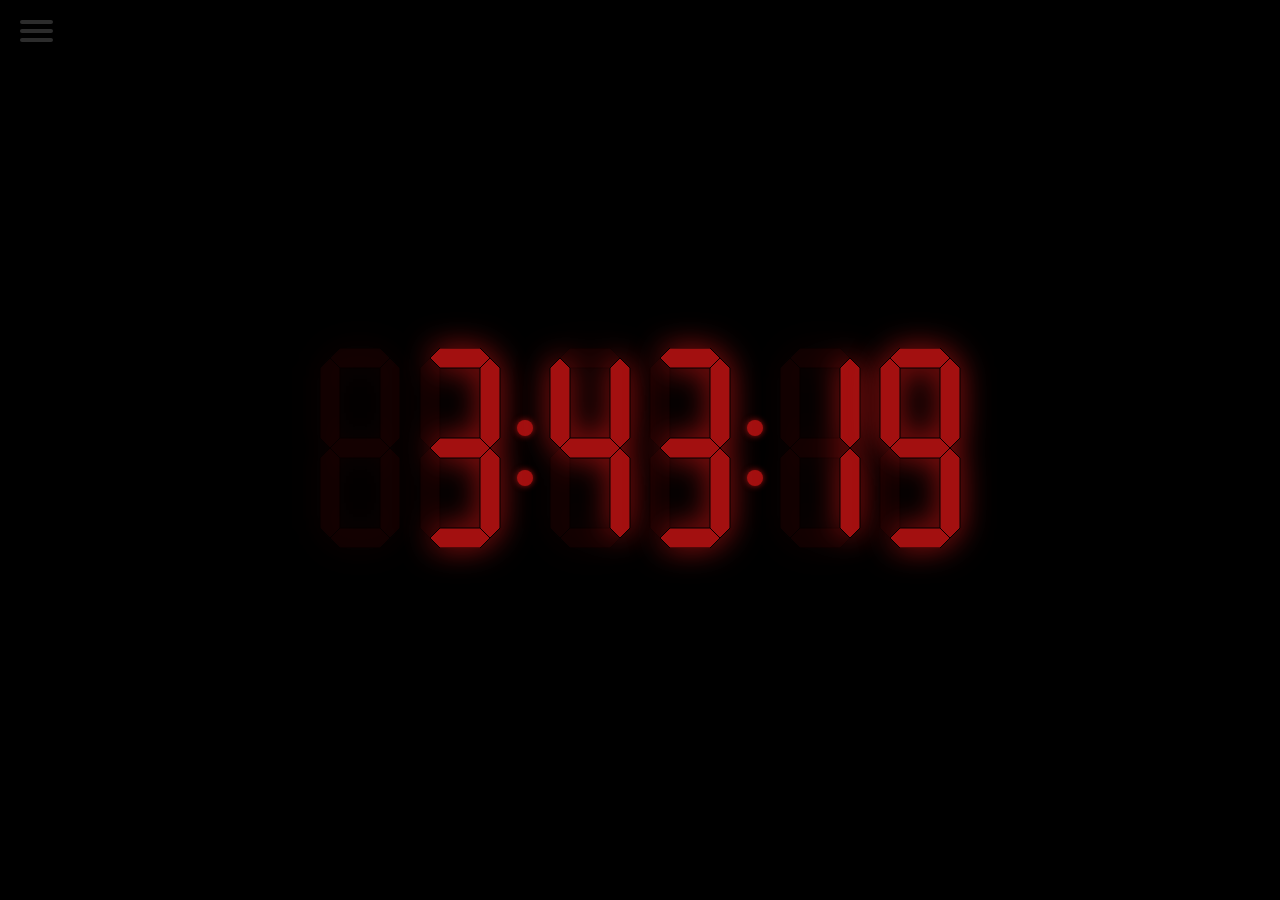
<file: index.html>
<!DOCTYPE html>
<html lang="en">
<head>
  <script>
  /**
   * Service worker setup
   */
   window.onload = () => {
    'use strict';
    if ('serviceWorker' in navigator) {
      navigator.serviceWorker.register('./sw.js');
    }

    /**
     * Make sure screen is always on when run on Chrome
     */
    if ('wakeLock' in navigator) {
      navigator.wakeLock.request()
        .catch((e) => { console.warn('failed to acquire wake lock'); })
        ;
    }
  }
  </script>
  <meta charset="UTF-8">
  <meta name="viewport" content="width=device-width, initial-scale=1.0">
  <meta http-equiv="X-UA-Compatible" content="ie=edge">
  <meta name="theme-color" content="black"/>
  <link rel="manifest" href="manifest.json">
  <title>Digital Clock</title>
  <link rel="stylesheet" href="./clock.css"/>
  <script src="src/jscolor.min.js"></script>
  <link rel="stylesheet" href="./fonts/material-symbols.css"/>
</head>
<body>
  <div id="config" class="hidden">
    <input type="checkbox">
    <span></span>  <!-- hamburger top -->
    <span></span>  <!-- hamburger middle -->
    <span></span>  <!-- hamburger bottom -->
    <div id="options">
      <div id="colors">
        <i class="material-symbols-outlined">palette</i>
        <div class="color red"></div>
        <div class="color orange"></div>
        <div class="color yellow"></div>
        <div class="color green"></div>
        <div class="color ocean"></div>
        <div class="color blue"></div>
        <div class="color darkblue"></div>
        <div class="color custom" data-jscolor="{}" id="custom"></div>
      </div>
      <div id="timer">
        <fieldset>
          <i class="material-symbols-outlined" id="set-timer">timer</i>
          <input size="6" value="15:00" name="set-time">
          <i class="material-symbols-outlined" id="start-timer">play_circle</i>
          <i class="material-symbols-outlined" id="pause-timer" style="display:none">pause_circle</i>
          <!-- <i class="material-symbols-outlined" id="pomodoro" title="Pomodoro">nutrition</i> -->
        </fieldset>
        <!-- fieldset id="add-time">
          <i class="material-symbols-outlined">more_time</i>
          <input size="4" value="30" name="add-time">
        </fieldset -->
        <i class="material-symbols-outlined" id="stop-timer">timer_off</i>
      </div>
      <div id="display">
        <label><input type="checkbox" id="show-seconds"> Seconds</label>
        <label><input type="checkbox" id="blink-dots"> Blinking dots</label>
        <i class="material-symbols-outlined" id="pip" title="Always on top" style="display:none">picture_in_picture_alt</i>
      </div>
    </div>
  </div>
  <div id="clock"></div>
  <div id="status"></div>
  <script type="module">
  import { Clock } from './src/clock.js';
  import { addColor, getColorFromHash, reload, getOption, setOption } from './src/config.js';
  import { Timer } from './src/timer.js';
  // import { Pomodoro } from './src/pomodoro.js';
  import { pipSupported, openPip } from './src/pip.js';

  const clockEl = document.querySelector('#clock');
  const statusEl = document.querySelector('#status');
  const timer = new Timer();
  // const pomodoro = new Pomodoro(timer, beep);
  let blinkDots = getOption('blinkDots', false);
  let audio = null;

  /**
   * Short beep marking the next pomodoro phase
   */
  function beep() {
    if (!audio) {
      return;
    }
    const oscillator = audio.createOscillator();
    const gain = audio.createGain();
    oscillator.frequency.value = 880;
    gain.gain.value = 0.2;
    oscillator.connect(gain).connect(audio.destination);
    oscillator.start();
    oscillator.stop(audio.currentTime + 0.3);
  }

  /**
   * Config panel: the hamburger hides after a while and shows up again
   * on mouse movement in the top-left corner, a touch there, or a swipe from the left edge
   */
  const HAMBURGER_TIMEOUT = 5000;
  const CORNER_SIZE = 150;
  const EDGE_SIZE = 30;
  const configEl = document.querySelector('#config');
  const menuToggle = configEl.querySelector('input[type=checkbox]');
  let hideHandle = null;
  let swipeStartX = null;

  function showHamburger() {
    configEl.classList.remove('hidden');
    clearTimeout(hideHandle);
    hideHandle = setTimeout(() => {
      if (!menuToggle.checked) {
        configEl.classList.add('hidden');
      }
    }, HAMBURGER_TIMEOUT);
  }

  function closeMenu() {
    menuToggle.checked = false;
    showHamburger();
  }

  const inCorner = ({ clientX, clientY }) => clientX < CORNER_SIZE && clientY < CORNER_SIZE;
  menuToggle.addEventListener('change', showHamburger);
  document.addEventListener('mousemove', e => inCorner(e) && showHamburger());
  document.addEventListener('touchstart', e => {
    const touch = e.touches[0];
    if (inCorner(touch)) {
      showHamburger();
    }
    swipeStartX = (touch.clientX < EDGE_SIZE) ? touch.clientX : null;
  }, { passive: true });
  document.addEventListener('touchmove', e => {
    if (swipeStartX !== null && e.touches[0].clientX - swipeStartX > EDGE_SIZE) {
      swipeStartX = null;
      showHamburger();
    }
  }, { passive: true });
  showHamburger();

  /**
   * A tap outside the menu (and the color picker it opens) closes it; with the menu closed,
   * in the Android app it toggles the nightstand mode, dimming the screen. The hamburger's corner doesn't count.
   */
  let dimmed = false;
  document.addEventListener('click', e => {
    if (configEl.contains(e.target) || e.target.closest('.jscolor-wrap') || inCorner(e)) {
      return;
    }
    if (menuToggle.checked) {
      closeMenu();
    } else if (window.ClockApp) {
      dimmed = !dimmed;
      ClockApp.setDimmed(dimmed);
    }
  });

  /**
   * Timer & pomodoro
   */
  const optionsEl = document.querySelector('#options');
  const timerControls = optionsEl.querySelector('#timer');
  const setTimerButton = timerControls.querySelector('#set-timer');
  const timerInput = timerControls.querySelector('input');
  const startTimerButton = timerControls.querySelector('#start-timer');
  const stopTimerButton = timerControls.querySelector('#stop-timer');
  const pauseTimerButton = timerControls.querySelector('#pause-timer');
  // const pomodoroButton = timerControls.querySelector('#pomodoro');

  function showRunning(running) {
    startTimerButton.style.display = running ? 'none' : 'inline';
    pauseTimerButton.style.display = running ? 'inline' : 'none';
  }

  function setTimer(seconds) {
    // pomodoro.stop();
    timer.set(seconds);
  }

  startTimerButton.addEventListener('click', () => {
    if (!timer.initialized) {
      setTimer(timeStrToInt(timerInput.value));
    }
    timer.start();
    showRunning(true);
  });
  pauseTimerButton.addEventListener('click', () => {
    timer.stop();
    showRunning(false);
  });
  stopTimerButton.addEventListener('click', () => {
    timer.reset();
    // pomodoro.stop();
    showRunning(false);
  });
  // pomodoroButton.addEventListener('click', () => {
  //   audio = audio || new AudioContext(); // needs a user gesture to be allowed to play
  //   pomodoro.start();
  //   showRunning(true);
  //   closeMenu();
  // });
  setTimerButton.addEventListener('click', () => setTimer(timeStrToInt(timerInput.value)));
  timerInput.addEventListener('change', () => setTimer(timeStrToInt(timerInput.value)));

  /**
   * Colors
   */
  optionsEl.querySelectorAll('#colors > .color').forEach(div => {
    const color = div.classList.item(1);
    addColor(color);
    div.addEventListener('click', () => reload(color));
  });
  window.addEventListener('hashchange', () => clock.setColor(getColorFromHash()));

  /**
   * Display options
   */
  const showSecondsInput = optionsEl.querySelector('#show-seconds');
  const blinkDotsInput = optionsEl.querySelector('#blink-dots');
  const pipButton = optionsEl.querySelector('#pip');

  showSecondsInput.checked = getOption('showSeconds', true);
  blinkDotsInput.checked = blinkDots;
  showSecondsInput.addEventListener('change', () => {
    setOption('showSeconds', showSecondsInput.checked);
    clock.setShowSeconds(showSecondsInput.checked);
  });
  blinkDotsInput.addEventListener('change', () => {
    blinkDots = blinkDotsInput.checked;
    setOption('blinkDots', blinkDots);
  });
  if (pipSupported) {
    pipButton.style.display = 'inline-block';
    pipButton.addEventListener('click', () => {
      closeMenu();
      openPip(clockEl, restartClock).catch(e => console.warn('failed to open picture-in-picture', e));
    });
  }

  /**
   * What to display
   */
  const pad = num => num.toString().padStart(2, 0);

  const showTime = () => {
    const now = new Date();
    return `${pad(now.getHours())}${pad(now.getMinutes())}${pad(now.getSeconds())}`;
  };

  const getTimer = () => {
    const total = timer.secondsLeft();
    const hours = Math.floor(total / 3600);
    const minutes = Math.floor(total / 60) % 60;
    const seconds = total % 60;
    if (!clock.showSeconds) {
      // only 4 digits to fill
      return (hours > 0) ? `${pad(hours)}${pad(minutes)}` : `${pad(minutes)}${pad(seconds)}`;
    }
    return `${(hours > 0) ? pad(hours) : ''}${pad(minutes)}${pad(seconds)}`;
  };

  function timeStrToInt(timeStr = '') {
    const [hours, minutes, seconds] = timeStr.replace(/:/g, '').padStart(6, 0).match(/\d{2}/g);
    return Number(seconds) + Number(minutes) * 60 + Number(hours) * 3600;
  }

  function getTimeString() {
    if (timer.initialized) {
      return getTimer();
    }
    const time = showTime();
    return clock.showSeconds ? time : time.slice(0, 4);
  }

  /**
   * Dots blink in the first half of each second (of the countdown, when the timer runs)
   */
  function dotsLit() {
    if (!blinkDots) {
      return true;
    }
    if (timer.initialized) {
      const ms = timer.msLeft();
      return !timer.running || ms === 0 || ms % 1000 >= 500;
    }
    return Date.now() % 1000 < 500;
  }

  /**
   * Clock runner; frames come from the window that currently shows the clock
   * (the picture-in-picture one keeps running when this tab is in the background)
   */
  let frame = null;

  function runClock() {
    // pomodoro.tick();
    clock.setDotsLit(dotsLit());
    document.title = clock.write(getTimeString());
    // if (statusEl.textContent !== pomodoro.label) {
    //   statusEl.textContent = pomodoro.label;
    // }
    const win = clockEl.ownerDocument.defaultView;
    frame = { win, id: win.requestAnimationFrame(runClock) };
  }

  function restartClock() {
    if (frame) {
      frame.win.cancelAnimationFrame(frame.id);
    }
    runClock();
  }

  /**
   * Build & run!
   */
  reload(); // load default color
  const clock = new Clock(clockEl, getColorFromHash(), { showSeconds: showSecondsInput.checked });
  runClock();

  /**
   * handler to set custom color
   */
  jscolor.install();
  const custom = document.querySelector('#custom');
  custom.jscolor.fromString(localStorage.getItem('colorHex') || '#fff');
  custom.jscolor.onChange = function setCustomColor() {
    const color = this.toHEXString();
    reload('custom', color);
  }
</script>
</body>
</html>
</file>
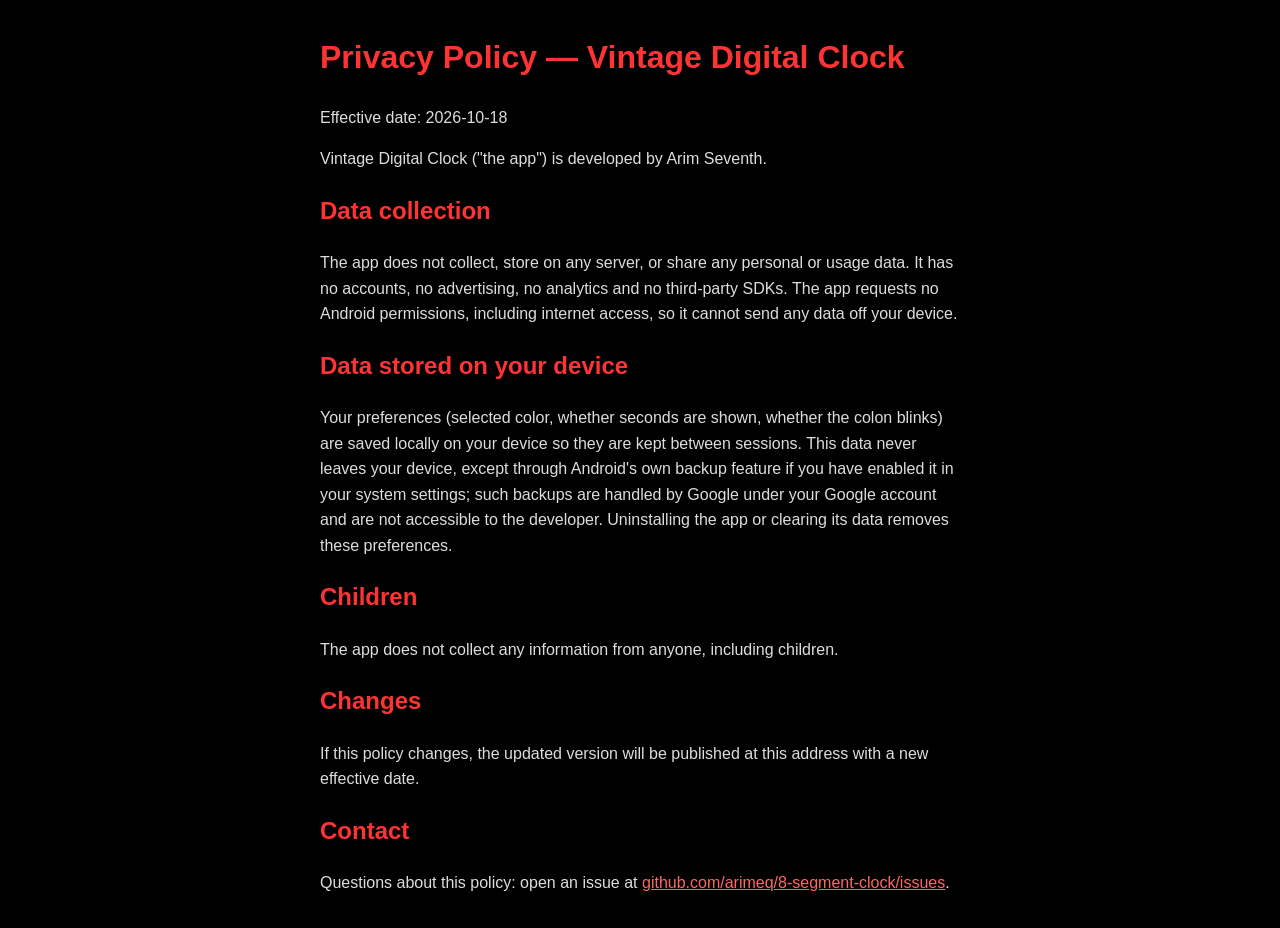
<file: privacy.html>
<!DOCTYPE html>
<html lang="en">
<head>
  <meta charset="UTF-8">
  <meta name="viewport" content="width=device-width, initial-scale=1.0">
  <title>Privacy Policy — Vintage Digital Clock</title>
  <style>
    body { max-width: 40em; margin: 2em auto; padding: 0 1em; font: 1rem/1.6 sans-serif; color: #ddd; background: #000; }
    h1, h2 { color: #f33; }
    a { color: #f66; }
  </style>
</head>
<body>
  <h1>Privacy Policy — Vintage Digital Clock</h1>
  <p>Effective date: 2026-10-18</p>
  <p>Vintage Digital Clock ("the app") is developed by Arim Seventh.</p>

  <h2>Data collection</h2>
  <p>The app does not collect, store on any server, or share any personal or usage data.
    It has no accounts, no advertising, no analytics and no third-party SDKs.
    The app requests no Android permissions, including internet access, so it cannot
    send any data off your device.</p>

  <h2>Data stored on your device</h2>
  <p>Your preferences (selected color, whether seconds are shown, whether the colon blinks)
    are saved locally on your device so they are kept between sessions. This data never
    leaves your device, except through Android's own backup feature if you have enabled it
    in your system settings; such backups are handled by Google under your Google account
    and are not accessible to the developer. Uninstalling the app or clearing its data
    removes these preferences.</p>

  <h2>Children</h2>
  <p>The app does not collect any information from anyone, including children.</p>

  <h2>Changes</h2>
  <p>If this policy changes, the updated version will be published at this address
    with a new effective date.</p>

  <h2>Contact</h2>
  <p>Questions about this policy: open an issue at
    <a href="https://github.com/arimeq/8-segment-clock/issues">github.com/arimeq/8-segment-clock/issues</a>.</p>
</body>
</html>
</file>
<file: clock.css>
.material-symbols-outlined {
  font-variation-settings:
  'FILL' 0,
  'wght' 400,
  'GRAD' 0,
  'opsz' 48
}

:root {
  --red: #a31010;
  --orange: #e67700;
  --yellow: #ccff00;
  --green: #00f545;
  --ocean: #08d8ff;
  --blue: #6161e5;
  --darkblue: #0000ff;
  --custom: #fff;

  --glow-size: 15px;
  --dots-glow-size: 3px;
  --dim-opacity: 0.08;
}

body { background: black; display: flex; justify-content: center; align-items: center; height: 100vh; margin: 0; }
#colors { display: flex; flex-flow: row nowrap; }
#colors > .color { cursor: pointer; }
#clock { white-space: nowrap; }
.color { width: 20px; height: 20px; margin-right: 8px; }
#colors .blue,
.field .blue { background-color: var(--blue); }
#colors .darkblue,
.field .darkblue { background-color: var(--darkblue); }
#colors .green,
.field .green { background-color: var(--green); }
#colors .yellow,
.field .yellow { background-color: var(--yellow); }
#colors .ocean,
.field .ocean { background-color: var(--ocean); }
#colors .red,
.field .red { background-color: var(--red); }
#colors .orange,
.field .orange { background-color: var(--orange); }
#colors .custom,
.field .custom { background-color: var(--custom); }

.field.blue { filter: drop-shadow(0 0 var(--glow-size) var(--blue)); }
.field.darkblue { filter: drop-shadow(0 0 var(--glow-size) var(--darkblue)); }
.field.green { filter: drop-shadow(0 0 var(--glow-size) var(--green)) }
.field.yellow { filter: drop-shadow(0 0 var(--glow-size) var(--yellow)); }
.field.ocean { filter: drop-shadow(0 0 var(--glow-size) var(--ocean)); }
.field.red { filter: drop-shadow(0 0 var(--glow-size) var(--red)); }
.field.orange { filter: drop-shadow(0 0 var(--glow-size) var(--orange)); }
.field.custom { filter: drop-shadow(0 0 var(--glow-size) var(--custom)); }
.dots.blue { filter: drop-shadow(0 0 var(--dots-glow-size) var(--blue)); }
.dots.darkblue { filter: drop-shadow(0 0 var(--dots-glow-size) var(--darkblue)); }
.dots.green { filter: drop-shadow(0 0 var(--dots-glow-size) var(--green)) }
.dots.yellow { filter: drop-shadow(0 0 var(--dots-glow-size) var(--yellow)); }
.dots.ocean { filter: drop-shadow(0 0 var(--dots-glow-size) var(--ocean)); }
.dots.red { filter: drop-shadow(0 0 var(--dots-glow-size) var(--red)); }
.dots.orange { filter: drop-shadow(0 0 var(--dots-glow-size) var(--orange)); }
.dots.custom { filter: drop-shadow(0 0 var(--dots-glow-size) var(--custom)); }
svg.field polygon { stroke: black; }
svg.field .blue { fill: var(--blue); }
svg.field .darkblue { fill: var(--darkblue); }
svg.field .green { fill: var(--green); }
svg.field .yellow { fill: var(--yellow); }
svg.field .ocean { fill: var(--ocean); }
svg.field .red { fill: var(--red); }
svg.field .orange { fill: var(--orange); }
svg.field .custom { fill: var(--custom); }
svg.field .lit { opacity: 1; animation: 0.5s fadeIn; }
svg.field .dim { opacity: var(--dim-opacity); }
.dots circle { transition: opacity 0.15s; }
.dots.off circle { opacity: var(--dim-opacity); }
@keyframes fadeIn {
  from { opacity: var(--dim-opacity); }
  to { opacity: 1; }
}

#config {
  position: absolute;
  top: 20px;
  left: 20px;
  z-index: 1;
  transition: opacity 0.5s;
}
#config.hidden { opacity: 0; pointer-events: none; }

/* Pure CSS hamburger taken from https://codepen.io/erikterwan/pen/EVzeRP, MIT license */

#config > input[type=checkbox] {
  display: block;
  width: 40px;
  height: 32px;
  position: absolute;
  top: -7px;
  left: -5px;
  cursor: pointer;
  opacity: 0; /* hide this */
  z-index: 2; /* and place it over the hamburger */
  -webkit-touch-callout: none;
}

#config > span {
  display: block;
  width: 33px;
  height: 4px;
  margin-bottom: 5px;
  position: relative;
  background: #2c2c2c;
  border-radius: 3px;
  z-index: 1;
  transform-origin: 4px 0px;
  transition: transform 0.5s cubic-bezier(0.77,0.2,0.05,1.0),
              background 0.5s cubic-bezier(0.77,0.2,0.05,1.0),
              opacity 0.55s ease;
}

#config > span:first-child { transform-origin: 0% 0%; }
#config > span:nth-last-child(2) { transform-origin: 0% 100%; }

#config > input[type=checkbox]:checked ~ span {
  opacity: 1;
  transform: rotate(45deg) translate(-2px, -1px);
}
#config > input[type=checkbox]:checked ~ span:nth-last-child(3) {
  opacity: 0;
  transform: rotate(0deg) scale(0.2, 0.2);
}
#config > input[type=checkbox]:checked ~ span:nth-last-child(2) {
  transform: rotate(-45deg) translate(0, -1px);
}

#options {
  position: absolute;
  width: 300px;
  margin-top: -136px;
  margin-left: -17px;
  padding: 50px;
  padding-top: 125px;
  -webkit-font-smoothing: antialiased;
  /* to stop flickering of text in safari */
  transform-origin: 0% 0%;
  transform: translate(0, -1000%);
  transition: transform 0.5s cubic-bezier(0.77,0.2,0.05,1.0);
  background-color: black;
  box-shadow: 0 0 8px 4px black
}
#config > input[type=checkbox]:checked ~ #options { transform: none }
#options > div {
  border-bottom: 1px solid white;
  padding: 8px;
  display: flex;
  justify-content: space-between;
}
i.material-symbols-outlined { color: white; padding-right: 8px;;}

#options fieldset { margin: 0; padding: 0; border: none; display: flex; }
#options fieldset > input { text-align: right; }
#options i { cursor: pointer; }
#options label { color: white; font-family: sans-serif; cursor: pointer; }

#status {
  position: absolute;
  bottom: 20px;
  color: #555;
  font-family: sans-serif;
}
</file>
<file: fonts/material-symbols.css>
/*
 * Material Symbols Outlined, subset to the icons used in index.html
 * (nutrition, palette, pause_circle, picture_in_picture_alt, play_circle,
 * timer, timer_off) and to the axes
 * set in clock.css (opsz 48, wght 400, FILL 0, GRAD 0).
 * To add an icon, re-download with its name added to `icon_names`:
 * https://fonts.googleapis.com/css2?family=Material+Symbols+Outlined:opsz,wght,FILL,GRAD@48,400,0,0&icon_names=...
 */
@font-face {
  font-family: 'Material Symbols Outlined';
  font-style: normal;
  font-weight: 400;
  src: url(material-symbols-outlined.woff2) format('woff2');
}

.material-symbols-outlined {
  font-family: 'Material Symbols Outlined';
  font-weight: normal;
  font-style: normal;
  font-size: 24px;
  line-height: 1;
  letter-spacing: normal;
  text-transform: none;
  display: inline-block;
  white-space: nowrap;
  word-wrap: normal;
  direction: ltr;
  -webkit-font-feature-settings: 'liga';
  -webkit-font-smoothing: antialiased;
}
</file>
